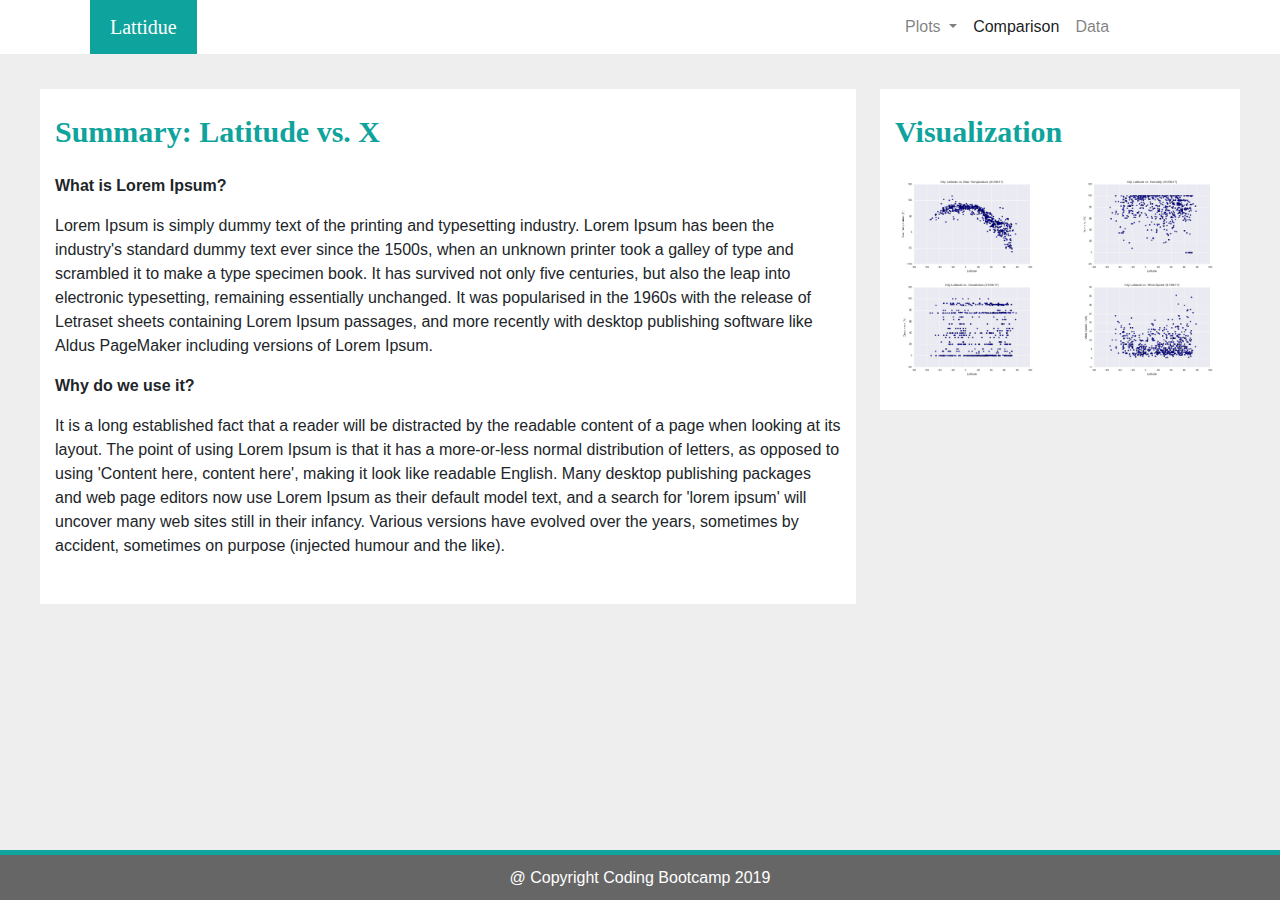
<file: web/index.html>
<!DOCTYPE html>
<html lang="en">

<head>
  <meta charset="UTF-8">
  <title>Latitude</title>
  <link rel="stylesheet" href="https://stackpath.bootstrapcdn.com/bootstrap/4.3.1/css/bootstrap.min.css" integrity="sha384-ggOyR0iXCbMQv3Xipma34MD+dH/1fQ784/j6cY/iJTQUOhcWr7x9JvoRxT2MZw1T" crossorigin="anonymous">
  <link rel="stylesheet" href="style.css">
</head>

<body>
  <div class="align_center">
    <nav class="navbar navbar-expand-lg navbar-light">
      <a class="navbar-brand name" href="index.html">Lattidue</a>
      <button class="navbar-toggler" type="button" data-toggle="collapse" data-target="#navbarSupportedContent" aria-controls="navbarSupportedContent" aria-expanded="false" aria-label="Toggle navigation">
        <span class="navbar-toggler-icon"></span>
      </button>

      <div class="collapse navbar-collapse" id="navbarSupportedContent">
        <ul class="navbar-nav mr-auto">
          <li class="nav-item dropdown">
            <a class="nav-link dropdown-toggle" href="#" id="navbarDropdown" role="button" data-toggle="dropdown" aria-haspopup="true" aria-expanded="false">
              Plots
            </a>
            <div class="dropdown-menu" aria-labelledby="navbarDropdown">
              <a class="dropdown-item" href="visual_1.html">Max Temperature</a>
              <a class="dropdown-item" href="visual_2.html">Humidity</a>
              <a class="dropdown-item" href="visual_3.html">Cloudiness</a>
              <a class="dropdown-item" href="visual_4.html">Wind Speed</a>
            </div>
          </li>
          <li class="nav-item active">
            <a class="nav-link" href="comparison.html">Comparison</a>
          </li>
          <li class="nav-item">
            <a class="nav-link" href="data.html">Data</a>
          </li>
        </ul>
        
      </div>
    </nav>
  </div>

  <div class="align_center lat_body">
    <div class="cont">
      <div class="left_col">
        <div class="col-lg-12 col-md-12 col-sm-12 title">
          Summary: Latitude vs. X 
        </div>
        <div class="col-lg-12 col-md-12 col-sm-12">
          <p><strong>What is Lorem Ipsum?</strong></p>
          <p>Lorem Ipsum is simply dummy text of the printing and typesetting industry. Lorem Ipsum has been the industry's standard dummy text ever since the 1500s, when an unknown printer took a galley of type and scrambled it to make a type specimen book. It has survived not only five centuries, but also the leap into electronic typesetting, remaining essentially unchanged. It was popularised in the 1960s with the release of Letraset sheets containing Lorem Ipsum passages, and more recently with desktop publishing software like Aldus PageMaker including versions of Lorem Ipsum.</p>
          <p><strong>Why do we use it?</strong></p>
          <p>
        It is a long established fact that a reader will be distracted by the readable content of a page when looking at its layout. The point of using Lorem Ipsum is that it has a more-or-less normal distribution of letters, as opposed to using 'Content here, content here', making it look like readable English. Many desktop publishing packages and web page editors now use Lorem Ipsum as their default model text, and a search for 'lorem ipsum' will uncover many web sites still in their infancy. Various versions have evolved over the years, sometimes by accident, sometimes on purpose (injected humour and the like).</p>
        </div>
      </div>
      <div class="right_col">
        <div class="title">Visualization</div>
        <div class="row">
          <div class="col-lg-12 col-md-6 col-sm-6">
            <div class="col-lg-6 col-md-6 col-sm-12 float-left">
              <a href="visual_1.html"><img src="Resources/assets/images/Fig1.png"></a>
            </div>
            <div class="col-lg-6 col-md-6 col-sm-12 float-right">
              <a href="visual_2.html"><img src="Resources/assets/images/Fig2.png"></a>
            </div>
          </div>
          <div class="col-lg-12 col-md-6 col-sm-6">
            <div class="col-lg-6 col-md-6 col-sm-12 float-left">
              <a href="visual_3.html"><img src="Resources/assets/images/Fig3.png"></a>
            </div>
            <div class="col-lg-6 col-md-6 col-sm-12 float-right">
              <a href="visual_4.html"><img src="Resources/assets/images/Fig4.png"></a>
            </div>
          </div>
        </div>
      </div>
    </div>
  </div>

  <footer>@ Copyright Coding Bootcamp 2019</footer>
  <script src="https://code.jquery.com/jquery-3.3.1.slim.min.js" integrity="sha384-q8i/X+965DzO0rT7abK41JStQIAqVgRVzpbzo5smXKp4YfRvH+8abtTE1Pi6jizo" crossorigin="anonymous"></script>
  <script src="https://cdnjs.cloudflare.com/ajax/libs/popper.js/1.14.7/umd/popper.min.js" integrity="sha384-UO2eT0CpHqdSJQ6hJty5KVphtPhzWj9WO1clHTMGa3JDZwrnQq4sF86dIHNDz0W1" crossorigin="anonymous"></script>
  <script src="https://stackpath.bootstrapcdn.com/bootstrap/4.3.1/js/bootstrap.min.js" integrity="sha384-JjSmVgyd0p3pXB1rRibZUAYoIIy6OrQ6VrjIEaFf/nJGzIxFDsf4x0xIM+B07jRM" crossorigin="anonymous"></script>
</body>

</html>
</file>
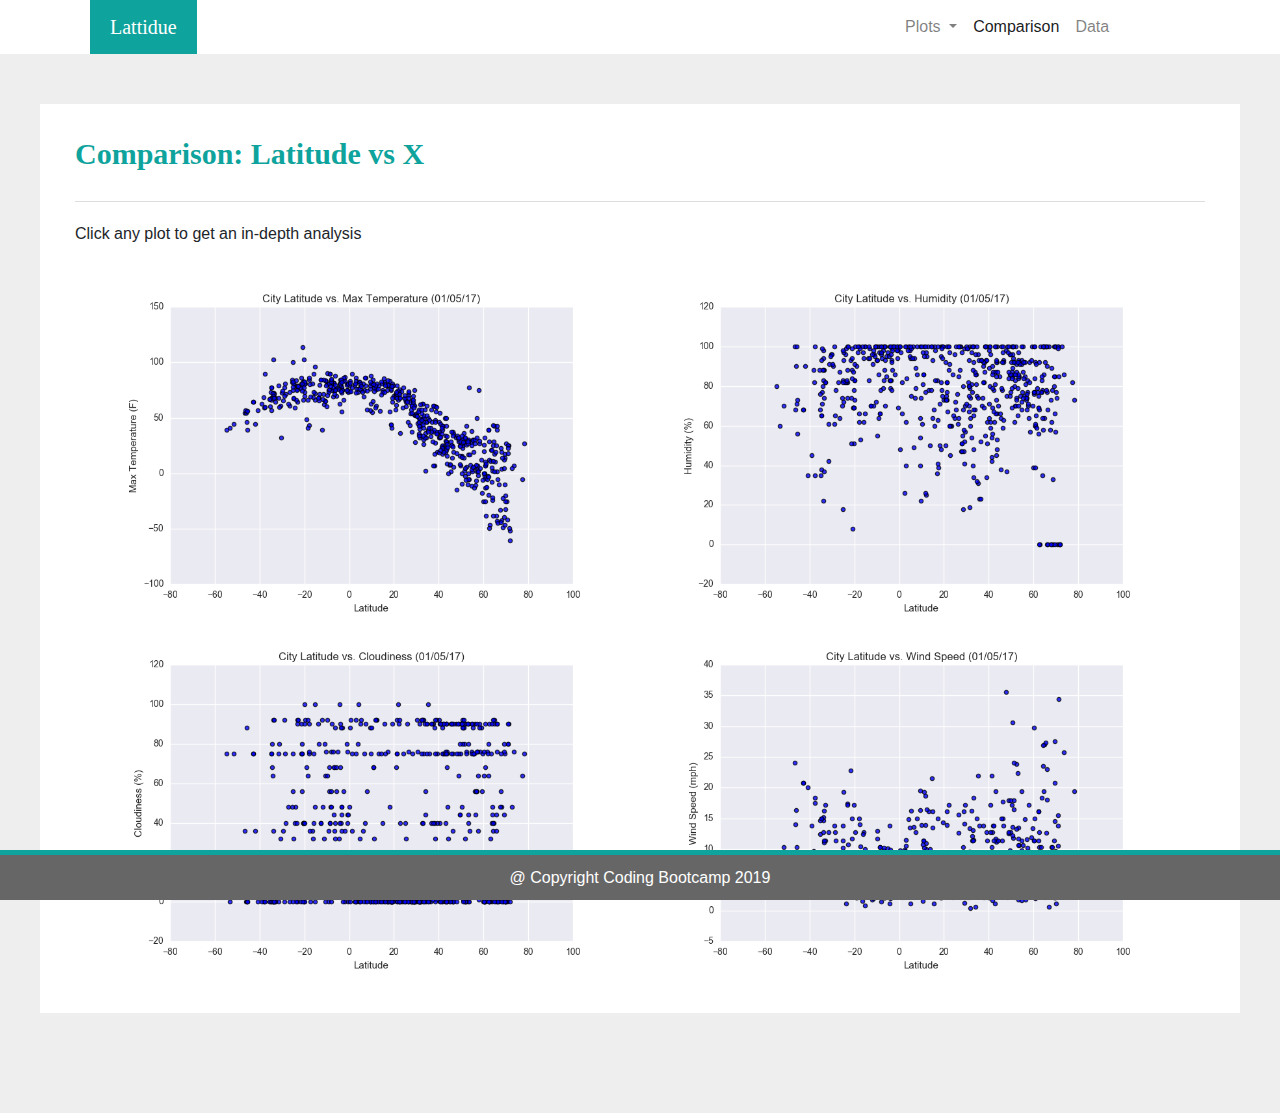
<file: web/comparison.html>
<!DOCTYPE html>
<html lang="en">

<head>
  <meta charset="UTF-8">
  <title>Latitude</title>
  <link rel="stylesheet" href="https://stackpath.bootstrapcdn.com/bootstrap/4.3.1/css/bootstrap.min.css" integrity="sha384-ggOyR0iXCbMQv3Xipma34MD+dH/1fQ784/j6cY/iJTQUOhcWr7x9JvoRxT2MZw1T" crossorigin="anonymous">
  <link rel="stylesheet" href="style.css">
</head>

<body class="data">
  <div class="align_center">
    <nav class="navbar navbar-expand-lg navbar-light">
      <a class="navbar-brand name" href="index.html">Lattidue</a>
      <button class="navbar-toggler" type="button" data-toggle="collapse" data-target="#navbarSupportedContent" aria-controls="navbarSupportedContent" aria-expanded="false" aria-label="Toggle navigation">
        <span class="navbar-toggler-icon"></span>
      </button>

      <div class="collapse navbar-collapse" id="navbarSupportedContent">
        <ul class="navbar-nav mr-auto">
          <li class="nav-item dropdown">
            <a class="nav-link dropdown-toggle" href="#" id="navbarDropdown" role="button" data-toggle="dropdown" aria-haspopup="true" aria-expanded="false">
              Plots
            </a>
            <div class="dropdown-menu" aria-labelledby="navbarDropdown">
              <a class="dropdown-item" href="visual_1.html">Max Temperature</a>
              <a class="dropdown-item" href="visual_2.html">Humidity</a>
              <a class="dropdown-item" href="visual_3.html">Cloudiness</a>
              <a class="dropdown-item" href="visual_4.html">Wind Speed</a>
            </div>
          </li>
          <li class="nav-item active">
            <a class="nav-link" href="comparison.html">Comparison</a>
          </li>
          <li class="nav-item">
            <a class="nav-link" href="data.html">Data</a>
          </li>
        </ul>
        
      </div>
    </nav>
  </div>

  <div class="align_center lat_body">
    <div class="cont">
      <div class="col-lg-12 col-md-12 col-sm-12 title">Comparison: Latitude vs X</div>
      <div class="desc">Click any plot to get an in-depth analysis</div>
      <div class="row">
        <div class="col-lg-12 col-md-12 col-sm-12">
          <div class="col-lg-6 col-md-12 col-sm-12 float-left">
            <a href="visual_1.html"><img src="Resources/assets/images/Fig1.png"></a>
          </div>
          <div class="col-lg-6 col-md-12 col-sm-12 float-right">
            <a href="visual_2.html"><img src="Resources/assets/images/Fig2.png"></a>
          </div>
        </div>
        <div class="col-lg-12 col-md-12 col-sm-12">
          <div class="col-lg-6 col-md-12 col-sm-12 float-left">
            <a href="visual_3.html"><img src="Resources/assets/images/Fig3.png"></a>
          </div>
          <div class="col-lg-6 col-md-12 col-sm-12 float-right">
            <a href="visual_4.html"><img src="Resources/assets/images/Fig4.png"></a>
          </div>
        </div>
      </div>
    </div>
  </div>

  <footer>@ Copyright Coding Bootcamp 2019</footer>
  <script src="https://code.jquery.com/jquery-3.3.1.slim.min.js" integrity="sha384-q8i/X+965DzO0rT7abK41JStQIAqVgRVzpbzo5smXKp4YfRvH+8abtTE1Pi6jizo" crossorigin="anonymous"></script>
  <script src="https://cdnjs.cloudflare.com/ajax/libs/popper.js/1.14.7/umd/popper.min.js" integrity="sha384-UO2eT0CpHqdSJQ6hJty5KVphtPhzWj9WO1clHTMGa3JDZwrnQq4sF86dIHNDz0W1" crossorigin="anonymous"></script>
  <script src="https://stackpath.bootstrapcdn.com/bootstrap/4.3.1/js/bootstrap.min.js" integrity="sha384-JjSmVgyd0p3pXB1rRibZUAYoIIy6OrQ6VrjIEaFf/nJGzIxFDsf4x0xIM+B07jRM" crossorigin="anonymous"></script>
</body>

</html>
</file>
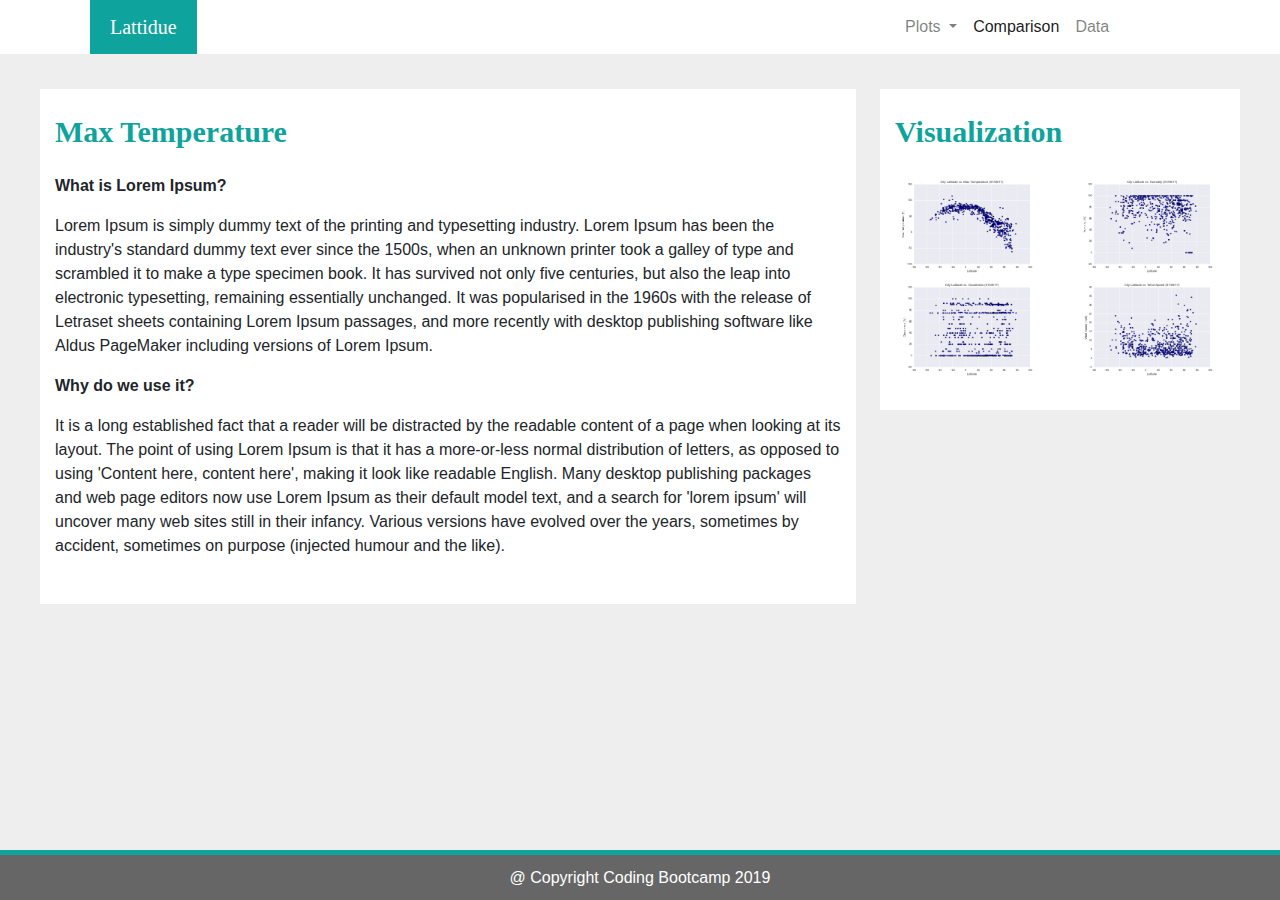
<file: web/visual_1.html>
<!DOCTYPE html>
<html lang="en">

<head>
  <meta charset="UTF-8">
  <title>Latitude</title>
  <link rel="stylesheet" href="https://stackpath.bootstrapcdn.com/bootstrap/4.3.1/css/bootstrap.min.css" integrity="sha384-ggOyR0iXCbMQv3Xipma34MD+dH/1fQ784/j6cY/iJTQUOhcWr7x9JvoRxT2MZw1T" crossorigin="anonymous">
  <link rel="stylesheet" href="style.css">
</head>

<body>
  <div class="align_center">
    <nav class="navbar navbar-expand-lg navbar-light">
      <a class="navbar-brand name" href="index.html">Lattidue</a>
      <button class="navbar-toggler" type="button" data-toggle="collapse" data-target="#navbarSupportedContent" aria-controls="navbarSupportedContent" aria-expanded="false" aria-label="Toggle navigation">
        <span class="navbar-toggler-icon"></span>
      </button>

      <div class="collapse navbar-collapse" id="navbarSupportedContent">
        <ul class="navbar-nav mr-auto">
          <li class="nav-item dropdown">
            <a class="nav-link dropdown-toggle" href="#" id="navbarDropdown" role="button" data-toggle="dropdown" aria-haspopup="true" aria-expanded="false">
              Plots
            </a>
            <div class="dropdown-menu" aria-labelledby="navbarDropdown">
              <a class="dropdown-item" href="visual_1.html">Max Temperature</a>
              <a class="dropdown-item" href="visual_2.html">Humidity</a>
              <a class="dropdown-item" href="visual_3.html">Cloudiness</a>
              <a class="dropdown-item" href="visual_4.html">Wind Speed</a>
            </div>
          </li>
          <li class="nav-item active">
            <a class="nav-link" href="comparison.html">Comparison</a>
          </li>
          <li class="nav-item">
            <a class="nav-link" href="data.html">Data</a>
          </li>
        </ul>
        
      </div>
    </nav>
  </div>

  <div class="align_center lat_body">
    <div class="cont">
      <div class="left_col">
        <div class="col-lg-12 col-md-12 col-sm-12 title">
          Max Temperature
        </div>
        <div class="col-lg-12 col-md-12 col-sm-12">
          <p><strong>What is Lorem Ipsum?</strong></p>
          <p>Lorem Ipsum is simply dummy text of the printing and typesetting industry. Lorem Ipsum has been the industry's standard dummy text ever since the 1500s, when an unknown printer took a galley of type and scrambled it to make a type specimen book. It has survived not only five centuries, but also the leap into electronic typesetting, remaining essentially unchanged. It was popularised in the 1960s with the release of Letraset sheets containing Lorem Ipsum passages, and more recently with desktop publishing software like Aldus PageMaker including versions of Lorem Ipsum.</p>
          <p><strong>Why do we use it?</strong></p>
          <p>
        It is a long established fact that a reader will be distracted by the readable content of a page when looking at its layout. The point of using Lorem Ipsum is that it has a more-or-less normal distribution of letters, as opposed to using 'Content here, content here', making it look like readable English. Many desktop publishing packages and web page editors now use Lorem Ipsum as their default model text, and a search for 'lorem ipsum' will uncover many web sites still in their infancy. Various versions have evolved over the years, sometimes by accident, sometimes on purpose (injected humour and the like).</p>
        </div>
      </div>
      <div class="right_col">
        <div class="title">Visualization</div>
        <div class="row">
          <div class="col-lg-12 col-md-6 col-sm-6">
            <div class="col-lg-6 col-md-6 col-sm-12 float-left">
              <a href="visual_1.html"><img src="Resources/assets/images/Fig1.png"></a>
            </div>
            <div class="col-lg-6 col-md-6 col-sm-12 float-right">
              <a href="visual_2.html"><img src="Resources/assets/images/Fig2.png"></a>
            </div>
          </div>
          <div class="col-lg-12 col-md-6 col-sm-6">
            <div class="col-lg-6 col-md-6 col-sm-12 float-left">
              <a href="visual_3.html"><img src="Resources/assets/images/Fig3.png"></a>
            </div>
            <div class="col-lg-6 col-md-6 col-sm-12 float-right">
              <a href="visual_4.html"><img src="Resources/assets/images/Fig4.png"></a>
            </div>
          </div>
        </div>
      </div>
    </div>
  </div>

  <footer>@ Copyright Coding Bootcamp 2019</footer>
  <script src="https://code.jquery.com/jquery-3.3.1.slim.min.js" integrity="sha384-q8i/X+965DzO0rT7abK41JStQIAqVgRVzpbzo5smXKp4YfRvH+8abtTE1Pi6jizo" crossorigin="anonymous"></script>
  <script src="https://cdnjs.cloudflare.com/ajax/libs/popper.js/1.14.7/umd/popper.min.js" integrity="sha384-UO2eT0CpHqdSJQ6hJty5KVphtPhzWj9WO1clHTMGa3JDZwrnQq4sF86dIHNDz0W1" crossorigin="anonymous"></script>
  <script src="https://stackpath.bootstrapcdn.com/bootstrap/4.3.1/js/bootstrap.min.js" integrity="sha384-JjSmVgyd0p3pXB1rRibZUAYoIIy6OrQ6VrjIEaFf/nJGzIxFDsf4x0xIM+B07jRM" crossorigin="anonymous"></script>
</body>

</html>
</file>
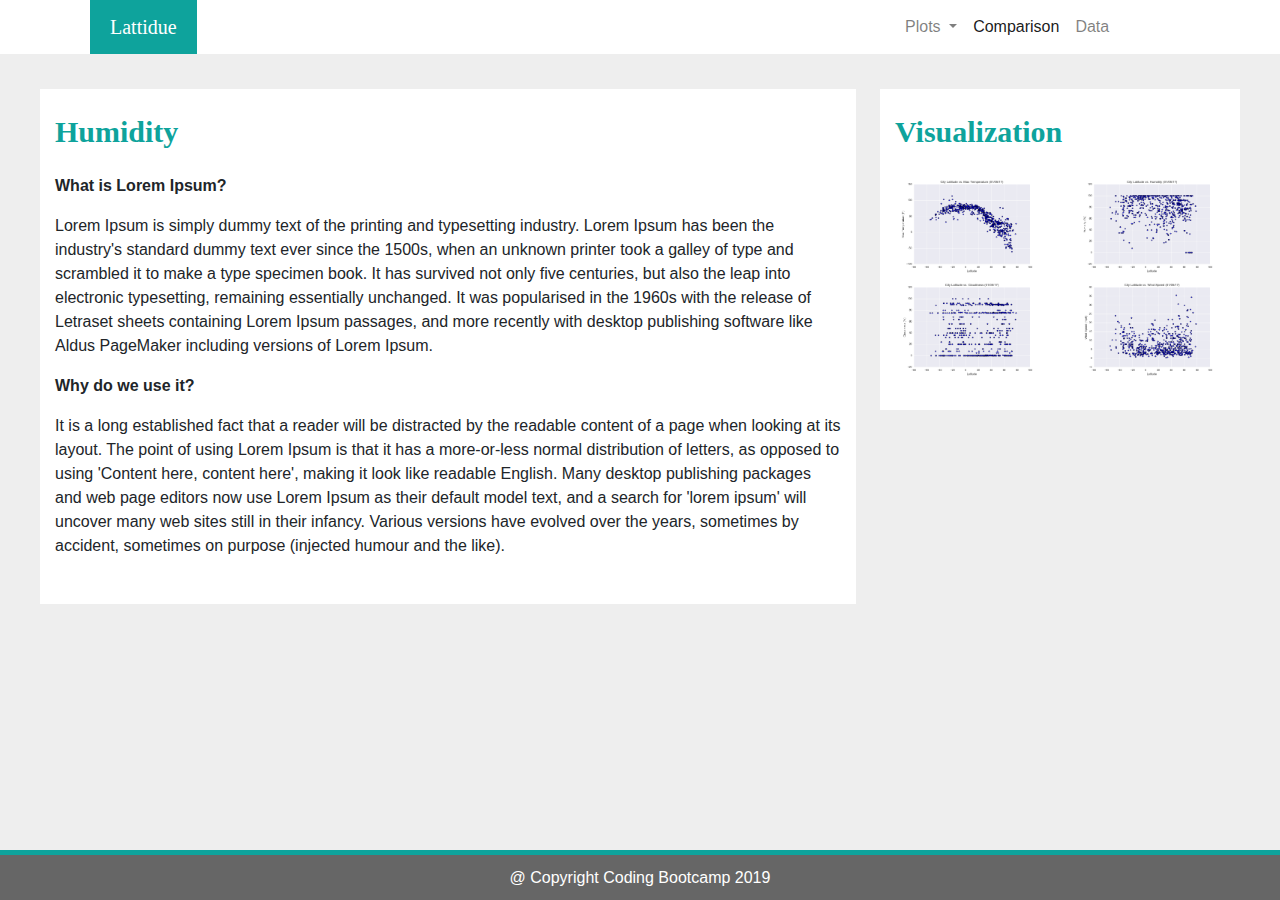
<file: web/visual_2.html>
<!DOCTYPE html>
<html lang="en">

<head>
  <meta charset="UTF-8">
  <title>Latitude</title>
  <link rel="stylesheet" href="https://stackpath.bootstrapcdn.com/bootstrap/4.3.1/css/bootstrap.min.css" integrity="sha384-ggOyR0iXCbMQv3Xipma34MD+dH/1fQ784/j6cY/iJTQUOhcWr7x9JvoRxT2MZw1T" crossorigin="anonymous">
  <link rel="stylesheet" href="style.css">
</head>

<body>
  <div class="align_center">
    <nav class="navbar navbar-expand-lg navbar-light">
      <a class="navbar-brand name" href="index.html">Lattidue</a>
      <button class="navbar-toggler" type="button" data-toggle="collapse" data-target="#navbarSupportedContent" aria-controls="navbarSupportedContent" aria-expanded="false" aria-label="Toggle navigation">
        <span class="navbar-toggler-icon"></span>
      </button>

      <div class="collapse navbar-collapse" id="navbarSupportedContent">
        <ul class="navbar-nav mr-auto">
          <li class="nav-item dropdown">
            <a class="nav-link dropdown-toggle" href="#" id="navbarDropdown" role="button" data-toggle="dropdown" aria-haspopup="true" aria-expanded="false">
              Plots
            </a>
            <div class="dropdown-menu" aria-labelledby="navbarDropdown">
              <a class="dropdown-item" href="visual_1.html">Max Temperature</a>
              <a class="dropdown-item" href="visual_2.html">Humidity</a>
              <a class="dropdown-item" href="visual_3.html">Cloudiness</a>
              <a class="dropdown-item" href="visual_4.html">Wind Speed</a>
            </div>
          </li>
          <li class="nav-item active">
            <a class="nav-link" href="comparison.html">Comparison</a>
          </li>
          <li class="nav-item">
            <a class="nav-link" href="data.html">Data</a>
          </li>
        </ul>
        
      </div>
    </nav>
  </div>

  <div class="align_center lat_body">
    <div class="cont">
      <div class="left_col">
        <div class="col-lg-12 col-md-12 col-sm-12 title">
          Humidity 
        </div>
        <div class="col-lg-12 col-md-12 col-sm-12">
          <p><strong>What is Lorem Ipsum?</strong></p>
          <p>Lorem Ipsum is simply dummy text of the printing and typesetting industry. Lorem Ipsum has been the industry's standard dummy text ever since the 1500s, when an unknown printer took a galley of type and scrambled it to make a type specimen book. It has survived not only five centuries, but also the leap into electronic typesetting, remaining essentially unchanged. It was popularised in the 1960s with the release of Letraset sheets containing Lorem Ipsum passages, and more recently with desktop publishing software like Aldus PageMaker including versions of Lorem Ipsum.</p>
          <p><strong>Why do we use it?</strong></p>
          <p>
        It is a long established fact that a reader will be distracted by the readable content of a page when looking at its layout. The point of using Lorem Ipsum is that it has a more-or-less normal distribution of letters, as opposed to using 'Content here, content here', making it look like readable English. Many desktop publishing packages and web page editors now use Lorem Ipsum as their default model text, and a search for 'lorem ipsum' will uncover many web sites still in their infancy. Various versions have evolved over the years, sometimes by accident, sometimes on purpose (injected humour and the like).</p>
        </div>
      </div>
      <div class="right_col">
        <div class="title">Visualization</div>
        <div class="row">
          <div class="col-lg-12 col-md-6 col-sm-6">
            <div class="col-lg-6 col-md-6 col-sm-12 float-left">
              <a href="visual_1.html"><img src="Resources/assets/images/Fig1.png"></a>
            </div>
            <div class="col-lg-6 col-md-6 col-sm-12 float-right">
              <a href="visual_2.html"><img src="Resources/assets/images/Fig2.png"></a>
            </div>
          </div>
          <div class="col-lg-12 col-md-6 col-sm-6">
            <div class="col-lg-6 col-md-6 col-sm-12 float-left">
              <a href="visual_3.html"><img src="Resources/assets/images/Fig3.png"></a>
            </div>
            <div class="col-lg-6 col-md-6 col-sm-12 float-right">
              <a href="visual_4.html"><img src="Resources/assets/images/Fig4.png"></a>
            </div>
          </div>
        </div>
      </div>
    </div>
  </div>

  <footer>@ Copyright Coding Bootcamp 2019</footer>
  <script src="https://code.jquery.com/jquery-3.3.1.slim.min.js" integrity="sha384-q8i/X+965DzO0rT7abK41JStQIAqVgRVzpbzo5smXKp4YfRvH+8abtTE1Pi6jizo" crossorigin="anonymous"></script>
  <script src="https://cdnjs.cloudflare.com/ajax/libs/popper.js/1.14.7/umd/popper.min.js" integrity="sha384-UO2eT0CpHqdSJQ6hJty5KVphtPhzWj9WO1clHTMGa3JDZwrnQq4sF86dIHNDz0W1" crossorigin="anonymous"></script>
  <script src="https://stackpath.bootstrapcdn.com/bootstrap/4.3.1/js/bootstrap.min.js" integrity="sha384-JjSmVgyd0p3pXB1rRibZUAYoIIy6OrQ6VrjIEaFf/nJGzIxFDsf4x0xIM+B07jRM" crossorigin="anonymous"></script>
</body>

</html>
</file>
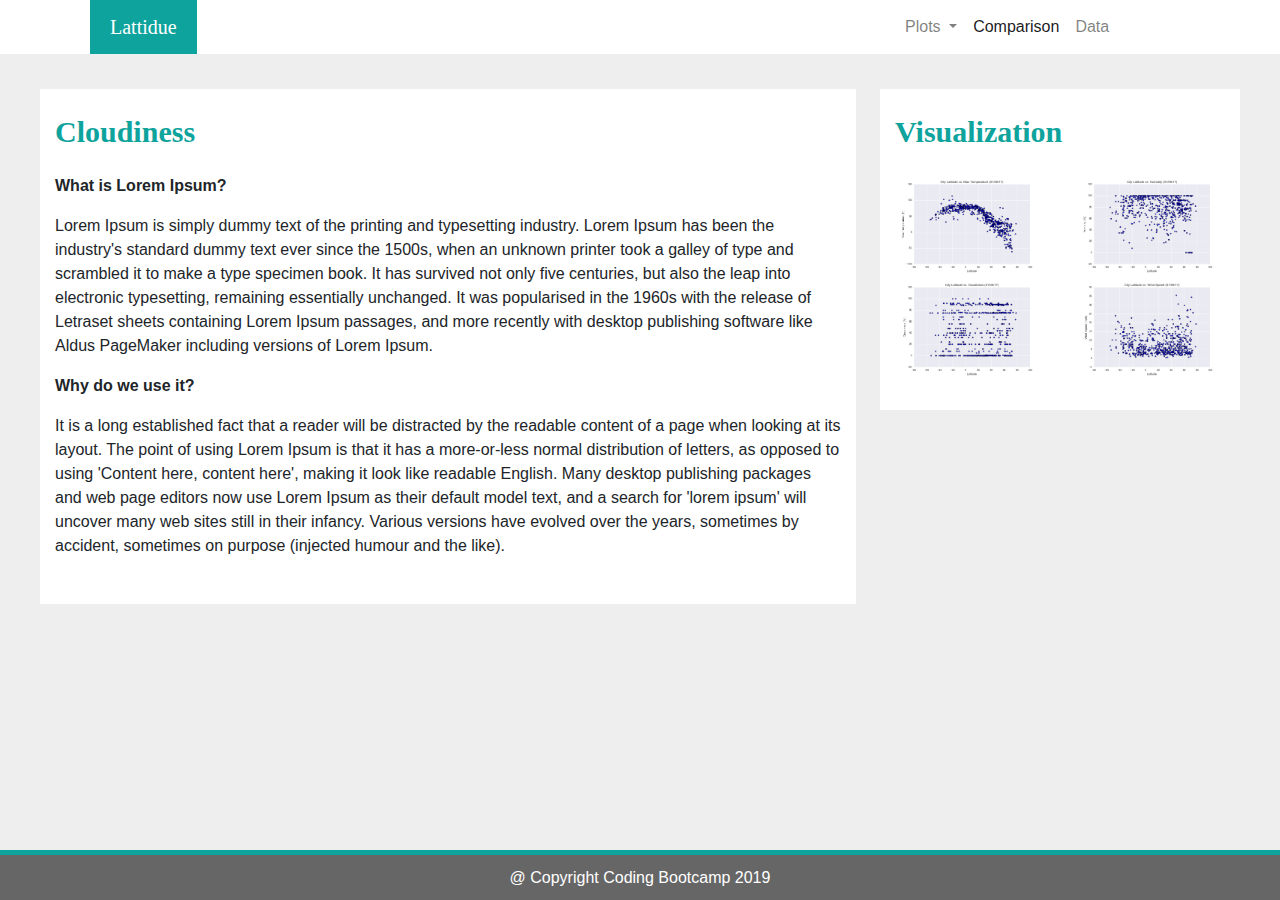
<file: web/visual_3.html>
<!DOCTYPE html>
<html lang="en">

<head>
  <meta charset="UTF-8">
  <title>Latitude</title>
  <link rel="stylesheet" href="https://stackpath.bootstrapcdn.com/bootstrap/4.3.1/css/bootstrap.min.css" integrity="sha384-ggOyR0iXCbMQv3Xipma34MD+dH/1fQ784/j6cY/iJTQUOhcWr7x9JvoRxT2MZw1T" crossorigin="anonymous">
  <link rel="stylesheet" href="style.css">
</head>

<body>
  <div class="align_center">
    <nav class="navbar navbar-expand-lg navbar-light">
      <a class="navbar-brand name" href="index.html">Lattidue</a>
      <button class="navbar-toggler" type="button" data-toggle="collapse" data-target="#navbarSupportedContent" aria-controls="navbarSupportedContent" aria-expanded="false" aria-label="Toggle navigation">
        <span class="navbar-toggler-icon"></span>
      </button>

      <div class="collapse navbar-collapse" id="navbarSupportedContent">
        <ul class="navbar-nav mr-auto">
          <li class="nav-item dropdown">
            <a class="nav-link dropdown-toggle" href="#" id="navbarDropdown" role="button" data-toggle="dropdown" aria-haspopup="true" aria-expanded="false">
              Plots
            </a>
            <div class="dropdown-menu" aria-labelledby="navbarDropdown">
              <a class="dropdown-item" href="visual_1.html">Max Temperature</a>
              <a class="dropdown-item" href="visual_2.html">Humidity</a>
              <a class="dropdown-item" href="visual_3.html">Cloudiness</a>
              <a class="dropdown-item" href="visual_4.html">Wind Speed</a>
            </div>
          </li>
          <li class="nav-item active">
            <a class="nav-link" href="comparison.html">Comparison</a>
          </li>
          <li class="nav-item">
            <a class="nav-link" href="data.html">Data</a>
          </li>
        </ul>
      </div>
    </nav>
  </div>

  <div class="align_center lat_body">
    <div class="cont">
      <div class="left_col">
        <div class="col-lg-12 col-md-12 col-sm-12 title">
          Cloudiness
        </div>
        <div class="col-lg-12 col-md-12 col-sm-12">
          <p><strong>What is Lorem Ipsum?</strong></p>
          <p>Lorem Ipsum is simply dummy text of the printing and typesetting industry. Lorem Ipsum has been the industry's standard dummy text ever since the 1500s, when an unknown printer took a galley of type and scrambled it to make a type specimen book. It has survived not only five centuries, but also the leap into electronic typesetting, remaining essentially unchanged. It was popularised in the 1960s with the release of Letraset sheets containing Lorem Ipsum passages, and more recently with desktop publishing software like Aldus PageMaker including versions of Lorem Ipsum.</p>
          <p><strong>Why do we use it?</strong></p>
          <p>
        It is a long established fact that a reader will be distracted by the readable content of a page when looking at its layout. The point of using Lorem Ipsum is that it has a more-or-less normal distribution of letters, as opposed to using 'Content here, content here', making it look like readable English. Many desktop publishing packages and web page editors now use Lorem Ipsum as their default model text, and a search for 'lorem ipsum' will uncover many web sites still in their infancy. Various versions have evolved over the years, sometimes by accident, sometimes on purpose (injected humour and the like).</p>
        </div>
      </div>
      <div class="right_col">
        <div class="title">Visualization</div>
        <div class="row">
          <div class="col-lg-12 col-md-6 col-sm-6">
            <div class="col-lg-6 col-md-6 col-sm-12 float-left">
              <a href="visual_1.html"><img src="Resources/assets/images/Fig1.png"></a>
            </div>
            <div class="col-lg-6 col-md-6 col-sm-12 float-right">
              <a href="visual_2.html"><img src="Resources/assets/images/Fig2.png"></a>
            </div>
          </div>
          <div class="col-lg-12 col-md-6 col-sm-6">
            <div class="col-lg-6 col-md-6 col-sm-12 float-left">
              <a href="visual_3.html"><img src="Resources/assets/images/Fig3.png"></a>
            </div>
            <div class="col-lg-6 col-md-6 col-sm-12 float-right">
              <a href="visual_4.html"><img src="Resources/assets/images/Fig4.png"></a>
            </div>
          </div>
        </div>
      </div>
    </div>
  </div>

  <footer>@ Copyright Coding Bootcamp 2019</footer>
  <script src="https://code.jquery.com/jquery-3.3.1.slim.min.js" integrity="sha384-q8i/X+965DzO0rT7abK41JStQIAqVgRVzpbzo5smXKp4YfRvH+8abtTE1Pi6jizo" crossorigin="anonymous"></script>
  <script src="https://cdnjs.cloudflare.com/ajax/libs/popper.js/1.14.7/umd/popper.min.js" integrity="sha384-UO2eT0CpHqdSJQ6hJty5KVphtPhzWj9WO1clHTMGa3JDZwrnQq4sF86dIHNDz0W1" crossorigin="anonymous"></script>
  <script src="https://stackpath.bootstrapcdn.com/bootstrap/4.3.1/js/bootstrap.min.js" integrity="sha384-JjSmVgyd0p3pXB1rRibZUAYoIIy6OrQ6VrjIEaFf/nJGzIxFDsf4x0xIM+B07jRM" crossorigin="anonymous"></script>
</body>

</html>
</file>
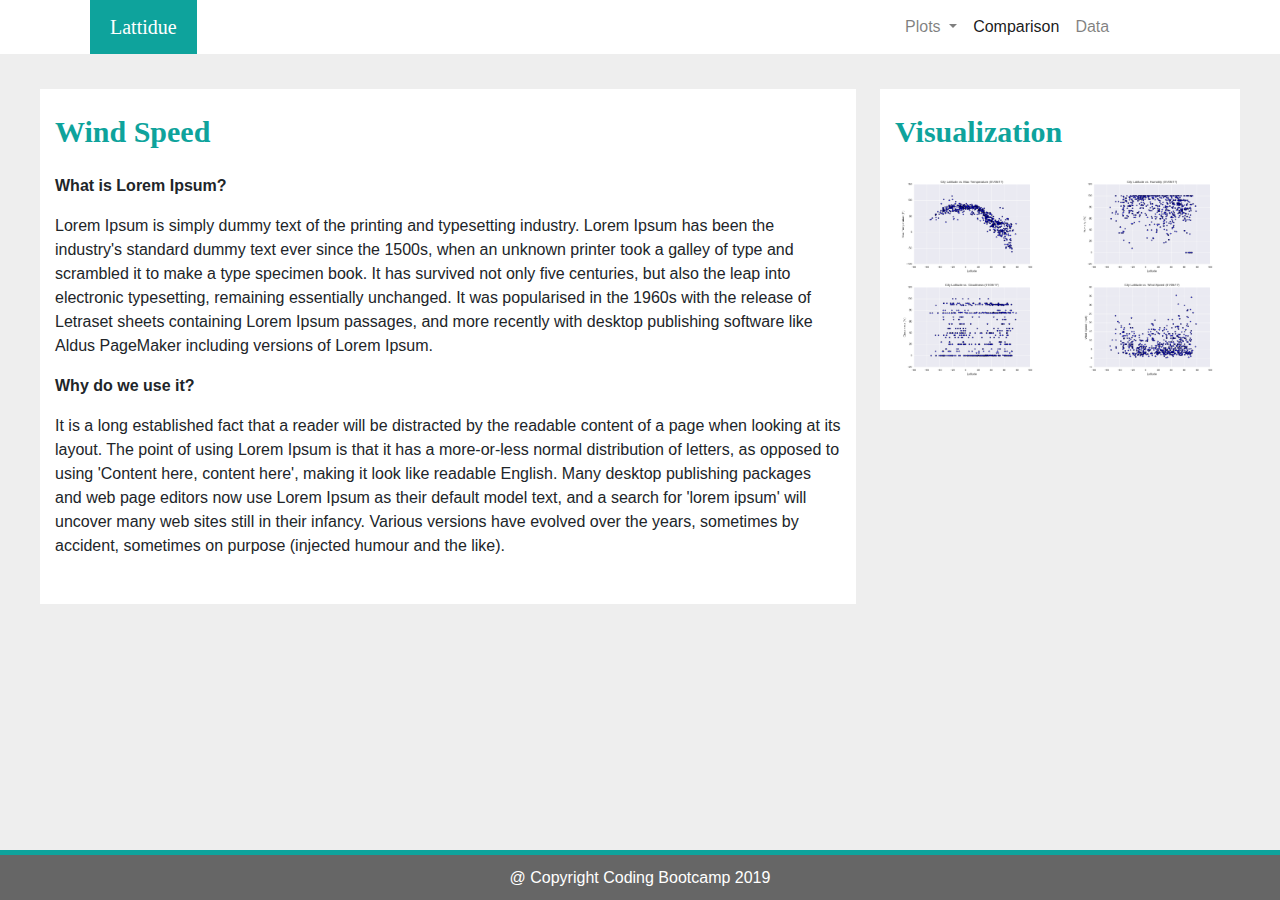
<file: web/visual_4.html>
<!DOCTYPE html>
<html lang="en">

<head>
  <meta charset="UTF-8">
  <title>Latitude</title>
  <link rel="stylesheet" href="https://stackpath.bootstrapcdn.com/bootstrap/4.3.1/css/bootstrap.min.css" integrity="sha384-ggOyR0iXCbMQv3Xipma34MD+dH/1fQ784/j6cY/iJTQUOhcWr7x9JvoRxT2MZw1T" crossorigin="anonymous">
  <link rel="stylesheet" href="style.css">
</head>

<body>
  <div class="align_center">
    <nav class="navbar navbar-expand-lg navbar-light">
      <a class="navbar-brand name" href="index.html">Lattidue</a>
      <button class="navbar-toggler" type="button" data-toggle="collapse" data-target="#navbarSupportedContent" aria-controls="navbarSupportedContent" aria-expanded="false" aria-label="Toggle navigation">
        <span class="navbar-toggler-icon"></span>
      </button>

      <div class="collapse navbar-collapse" id="navbarSupportedContent">
        <ul class="navbar-nav mr-auto">
          <li class="nav-item dropdown">
            <a class="nav-link dropdown-toggle" href="#" id="navbarDropdown" role="button" data-toggle="dropdown" aria-haspopup="true" aria-expanded="false">
              Plots
            </a>
            <div class="dropdown-menu" aria-labelledby="navbarDropdown">
              <a class="dropdown-item" href="visual_1.html">Max Temperature</a>
              <a class="dropdown-item" href="visual_2.html">Humidity</a>
              <a class="dropdown-item" href="visual_3.html">Cloudiness</a>
              <a class="dropdown-item" href="visual_4.html">Wind Speed</a>
            </div>
          </li>
          <li class="nav-item active">
            <a class="nav-link" href="comparison.html">Comparison</a>
          </li>
          <li class="nav-item">
            <a class="nav-link" href="data.html">Data</a>
          </li>
        </ul>
        
      </div>
    </nav>
  </div>

  <div class="align_center lat_body">
    <div class="cont">
      <div class="left_col">
        <div class="col-lg-12 col-md-12 col-sm-12 title">
          Wind Speed
        </div>
        <div class="col-lg-12 col-md-12 col-sm-12">
          <p><strong>What is Lorem Ipsum?</strong></p>
          <p>Lorem Ipsum is simply dummy text of the printing and typesetting industry. Lorem Ipsum has been the industry's standard dummy text ever since the 1500s, when an unknown printer took a galley of type and scrambled it to make a type specimen book. It has survived not only five centuries, but also the leap into electronic typesetting, remaining essentially unchanged. It was popularised in the 1960s with the release of Letraset sheets containing Lorem Ipsum passages, and more recently with desktop publishing software like Aldus PageMaker including versions of Lorem Ipsum.</p>
          <p><strong>Why do we use it?</strong></p>
          <p>
        It is a long established fact that a reader will be distracted by the readable content of a page when looking at its layout. The point of using Lorem Ipsum is that it has a more-or-less normal distribution of letters, as opposed to using 'Content here, content here', making it look like readable English. Many desktop publishing packages and web page editors now use Lorem Ipsum as their default model text, and a search for 'lorem ipsum' will uncover many web sites still in their infancy. Various versions have evolved over the years, sometimes by accident, sometimes on purpose (injected humour and the like).</p>
        </div>
      </div>
      <div class="right_col">
        <div class="title">Visualization</div>
        <div class="row">
          <div class="col-lg-12 col-md-6 col-sm-6">
            <div class="col-lg-6 col-md-6 col-sm-12 float-left">
              <a href="visual_1.html"><img src="Resources/assets/images/Fig1.png"></a>
            </div>
            <div class="col-lg-6 col-md-6 col-sm-12 float-right">
              <a href="visual_2.html"><img src="Resources/assets/images/Fig2.png"></a>
            </div>
          </div>
          <div class="col-lg-12 col-md-6 col-sm-6">
            <div class="col-lg-6 col-md-6 col-sm-12 float-left">
              <a href="visual_3.html"><img src="Resources/assets/images/Fig3.png"></a>
            </div>
            <div class="col-lg-6 col-md-6 col-sm-12 float-right">
              <a href="visual_4.html"><img src="Resources/assets/images/Fig4.png"></a>
            </div>
          </div>
        </div>
      </div>
    </div>
  </div>

  <footer>@ Copyright Coding Bootcamp 2019</footer>
  <script src="https://code.jquery.com/jquery-3.3.1.slim.min.js" integrity="sha384-q8i/X+965DzO0rT7abK41JStQIAqVgRVzpbzo5smXKp4YfRvH+8abtTE1Pi6jizo" crossorigin="anonymous"></script>
  <script src="https://cdnjs.cloudflare.com/ajax/libs/popper.js/1.14.7/umd/popper.min.js" integrity="sha384-UO2eT0CpHqdSJQ6hJty5KVphtPhzWj9WO1clHTMGa3JDZwrnQq4sF86dIHNDz0W1" crossorigin="anonymous"></script>
  <script src="https://stackpath.bootstrapcdn.com/bootstrap/4.3.1/js/bootstrap.min.js" integrity="sha384-JjSmVgyd0p3pXB1rRibZUAYoIIy6OrQ6VrjIEaFf/nJGzIxFDsf4x0xIM+B07jRM" crossorigin="anonymous"></script>
</body>

</html>
</file>
<file: web/style.css>
body {
	background: #eee;
	padding-bottom: 50px;
}

.align_center {
	width: 100%;
	background: #fff;
}

nav.navbar {
	max-width: 1200px;
	padding: 0 10px;
	margin: 0 auto;
}

nav a.navbar-brand.name {
	background: #0ea39c;
	color: #fff;
	padding: 12px 20px;
	font-family: georgia;
	margin-left: 40px;
}

nav > div.navbar-collapse {
	margin-left: 58%;
}

.lat_body img {
	max-width: 100%;
	width: 100%;
}

.align_center.lat_body {
	background: #eee;
}

.lat_body > .cont {
	max-width: 1200px;
	margin: auto;
}

.lat_body > .cont > div { 
	background: #fff;
	padding-bottom: 30px;
	margin: 35px 0 0;
}

.lat_body .left_col {
	display: inline-block;
	width: 68%;
	float: left;
}

.lat_body .right_col {
	display: inline-block;
	width: 30%;
	float: right;
}

.title {
	margin: 20px 0;
	color: #0ea39c;
	font-family: georgia;
	font-size: 30px;
	font-weight: bold;
}

/* start for date page */
body.data .lat_body > .cont {
	background: #fff;
	margin: 50px auto;
	padding: 2px 35px;
}

body.data .lat_body > .cont > div {
    padding: 0;
    margin: 25px 0;
}

.lat_body > .cont > div.right_col .title {
    padding: 0 15px;
}

body.data .lat_body > .cont .desc {
	border-top: 1px solid #ddd;
	padding-top: 20px;
	margin-top: 0;
}
/* end for date page */

footer {
	display: inline-block;
	position: fixed;
	bottom: 0;
	left: 0;
	height: 50px;
	width: 100%;
	line-height: 45px;
	text-align: center;
	border-top: 5px solid #0ea39c;
	background: #666;
	color: #fff;
}


@media only screen and (max-width: 1000px) {
	nav {
		background: #0ea39c;
	}
	nav > div.navbar-collapse {
		margin: 0 -10px;
		padding: 0 20px;
		background: #fff;
	}
	.navbar-light .navbar-toggler {
	    border-color: rgba(255,255,255,.9);
	}
	.lat_body > .cont {
		padding: 0 20px;
	}
	.lat_body > .cont > div.left_col,
	.lat_body > .cont > div.right_col {
		display: inline-block;
		width: 100%;
		float: none;
	}
}
</file>
